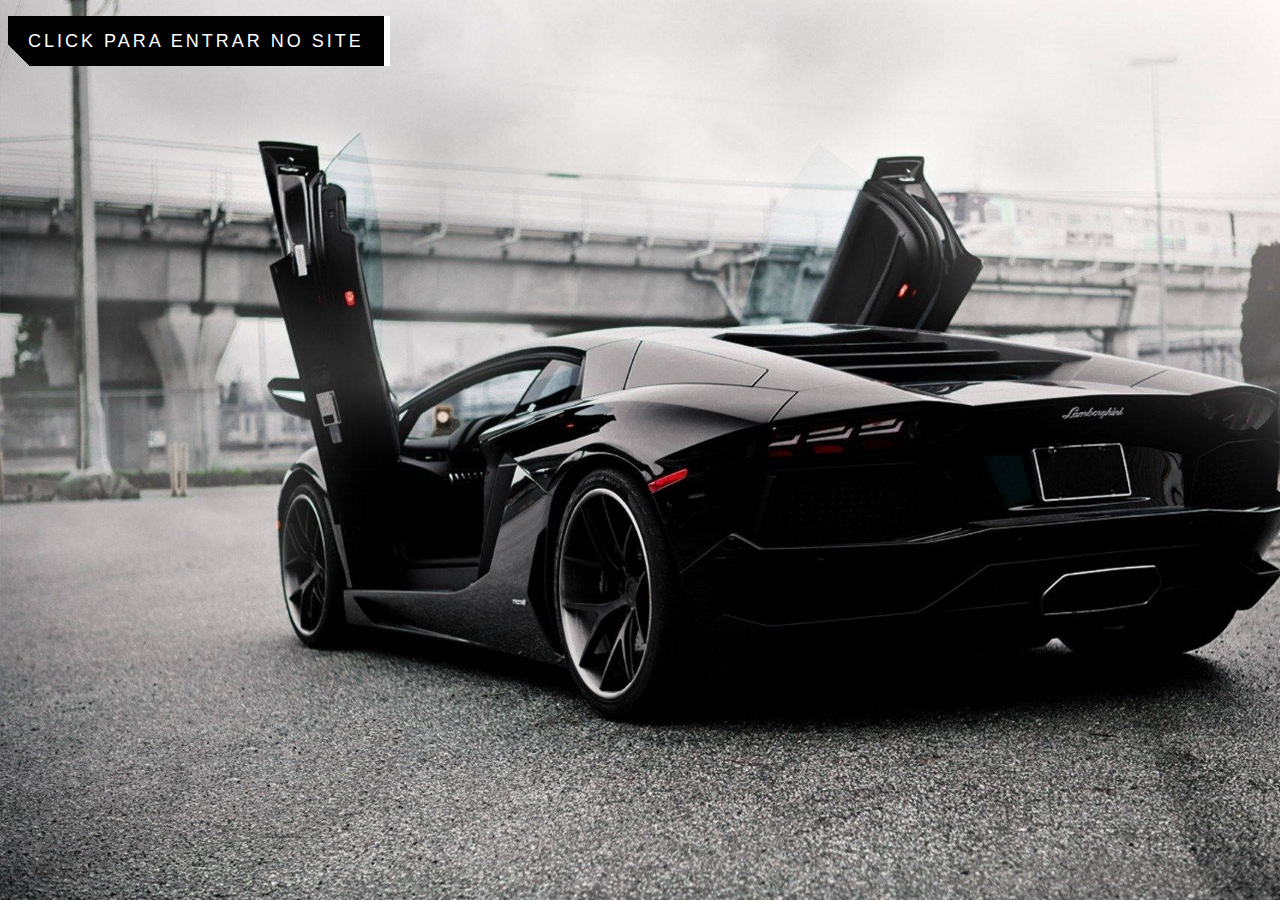
<file: index.html>
<!DOCTYPE html>
<html lang="pt-br">
<head>
    <meta charset="UTF-8">
    <meta name="viewport" content="width=device-width, initial-scale=1.0">
    <title>Document</title>
    <link rel="stylesheet" href="index.css">
</head>
<body>
    <p><a href="card.html"><button> CLICK PARA ENTRAR NO SITE
    </button></a></p>
</body>
</html>
</file>
<file: index.css>
body{
    background-image: url("fundo\ 2.jpg");
    background-size: cover;
    background-attachment: fixed;
    

}
button,
button::after {
 padding: 16px 20px;
 font-size: 18px;
 background: linear-gradient(45deg, transparent 5%, black 5%);
 border: 0;
 color: #fff;
 letter-spacing: 3px;
 line-height: 1;
 box-shadow: 6px 0px 0px white;
 outline: transparent;
 position: relative;
 

}

button::after {
 --slice-0: inset(50% 50% 50% 50%);
 --slice-1: inset(80% -6px 0 0);
 --slice-2: inset(50% -6px 30% 0);
 --slice-3: inset(10% -6px 85% 0);
 --slice-4: inset(40% -6px 43% 0);
 --slice-5: inset(80% -6px 5% 0);
 content: "HOVER ME";
 display: block;
 position: absolute;
 top: 0;
 left: 0;
 right: 0;
 bottom: 0;
 background: linear-gradient(45deg, transparent 3%, #00e6f6 3%, white 5%, white 5%);
 text-shadow: -3px -3px 0px red, 3px 3px 0px #00e6f6;
 clip-path: var(--slice-0);
}

button:hover::after {
 animation: 1s glitch;
 animation-timing-function: steps(2, end);
}

@keyframes glitch {
 0% {
  clip-path: var(--slice-1);
  transform: translate(-20px, -10px);
 }

 10% {
  clip-path: var(--slice-3);
  transform: translate(10px, 10px);
 }

 20% {
  clip-path: var(--slice-1);
  transform: translate(-10px, 10px);
 }

 30% {
  clip-path: var(--slice-3);
  transform: translate(0px, 5px);
 }

 40% {
  clip-path: var(--slice-2);
  transform: translate(-5px, 0px);
 }

 50% {
  clip-path: var(--slice-3);
  transform: translate(5px, 0px);
 }

 60% {
  clip-path: var(--slice-4);
  transform: translate(5px, 10px);
 }

 70% {
  clip-path: var(--slice-2);
  transform: translate(-10px, 10px);
 }

 80% {
  clip-path: var(--slice-5);
  transform: translate(20px, -10px);
 }

 90% {
  clip-path: var(--slice-1);
  transform: translate(-10px, 0px);
 }

 100% {
  clip-path: var(--slice-1);
  transform: translate(0);
 }
}
</file>
